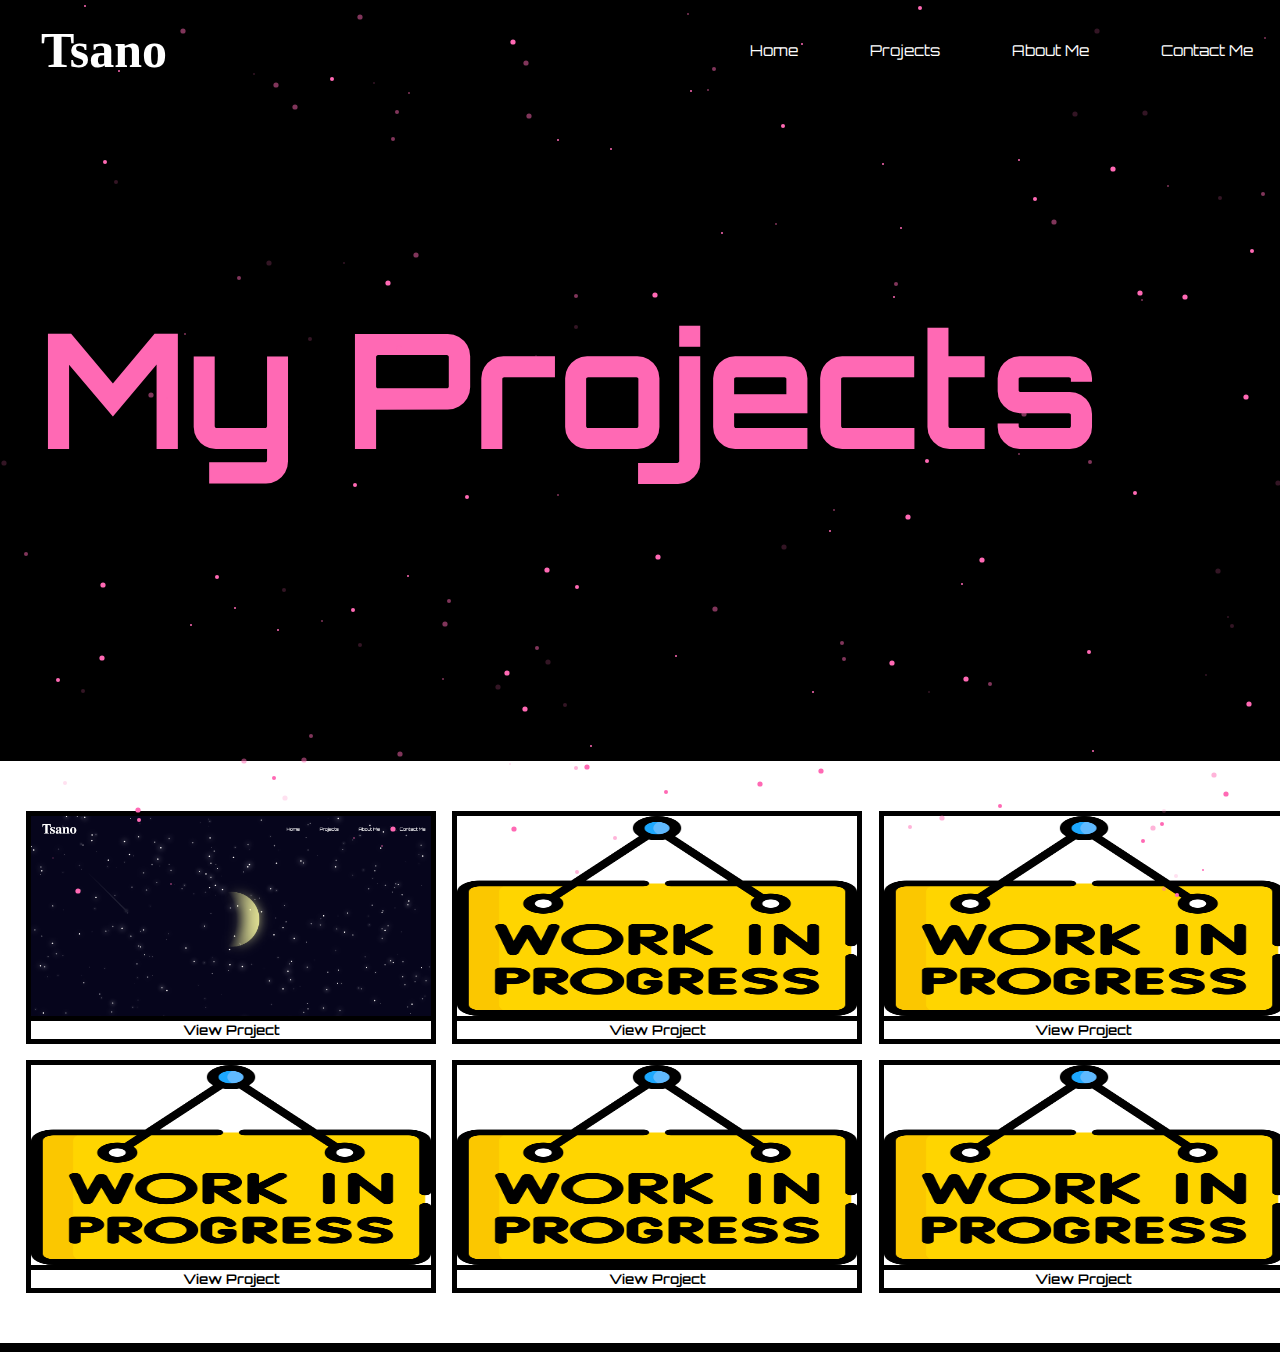
<file: index.html>
<!DOCTYPE html>
<html lang="en">
<head>
    <meta charset="UTF-8">
    <meta name="viewport" content="width=device-width, initial-scale=1.0">
    <title>Apostolos Tsano</title>
    <link href="index.css" rel="stylesheet">
    <link href="projects.css" rel="stylesheet">
    <link rel="preconnect" href="https://fonts.googleapis.com">
    <link rel="preconnect" href="https://fonts.gstatic.com" crossorigin>
    <link href="https://fonts.googleapis.com/css2?family=Orbitron:wght@400..900&display=swap" rel="stylesheet">
</head>
<body>

<main>

    <div class="layout">
      <div><h1>My Projects</h1></div>
      <div class="sky"></div>
      <div class="combined">
        <div class="home">
          <div class="menu-bar">
              <div class="logo">Tsano</div>
              <div class="buttons">
                  <div class="button-space"><button class="header-button">Home</button></div>
                  <div class="button-space"><button class="header-button">Projects</button></div>
                  <div class="button-space"><button class="header-button">About Me</button></div>
                  <div class="button-space"><button class="header-button">Contact Me</button></div>
              </div>
          </div>
      </div>
      
    

    </div>

    <div class="grid">
        <div class="item">
          <img src="Project 1.png " />
          <button onclick="window.location.href='https://github.com/Atsano10/Homepage';">View Project</button>
        </div>
        <div class="item">
          <img src="progress.png"/>
          <button>View Project</button>
        </div>
        <div class="item">
            <img src="progress.png"/>
          <button>View Project</button>
        </div>
        <div class="item">
            <img src="progress.png"/>
          <button>View Project</button>
        </div>
        <div class="item">
            <img src="progress.png"/>
          <button>View Project</button>
        </div>
        <div class="item">
            <img src="progress.png"/>
          <button>View Project</button>
        </div>
      </div>


</main>

<script src="index.js"></script>

</body>
</html>
</file>
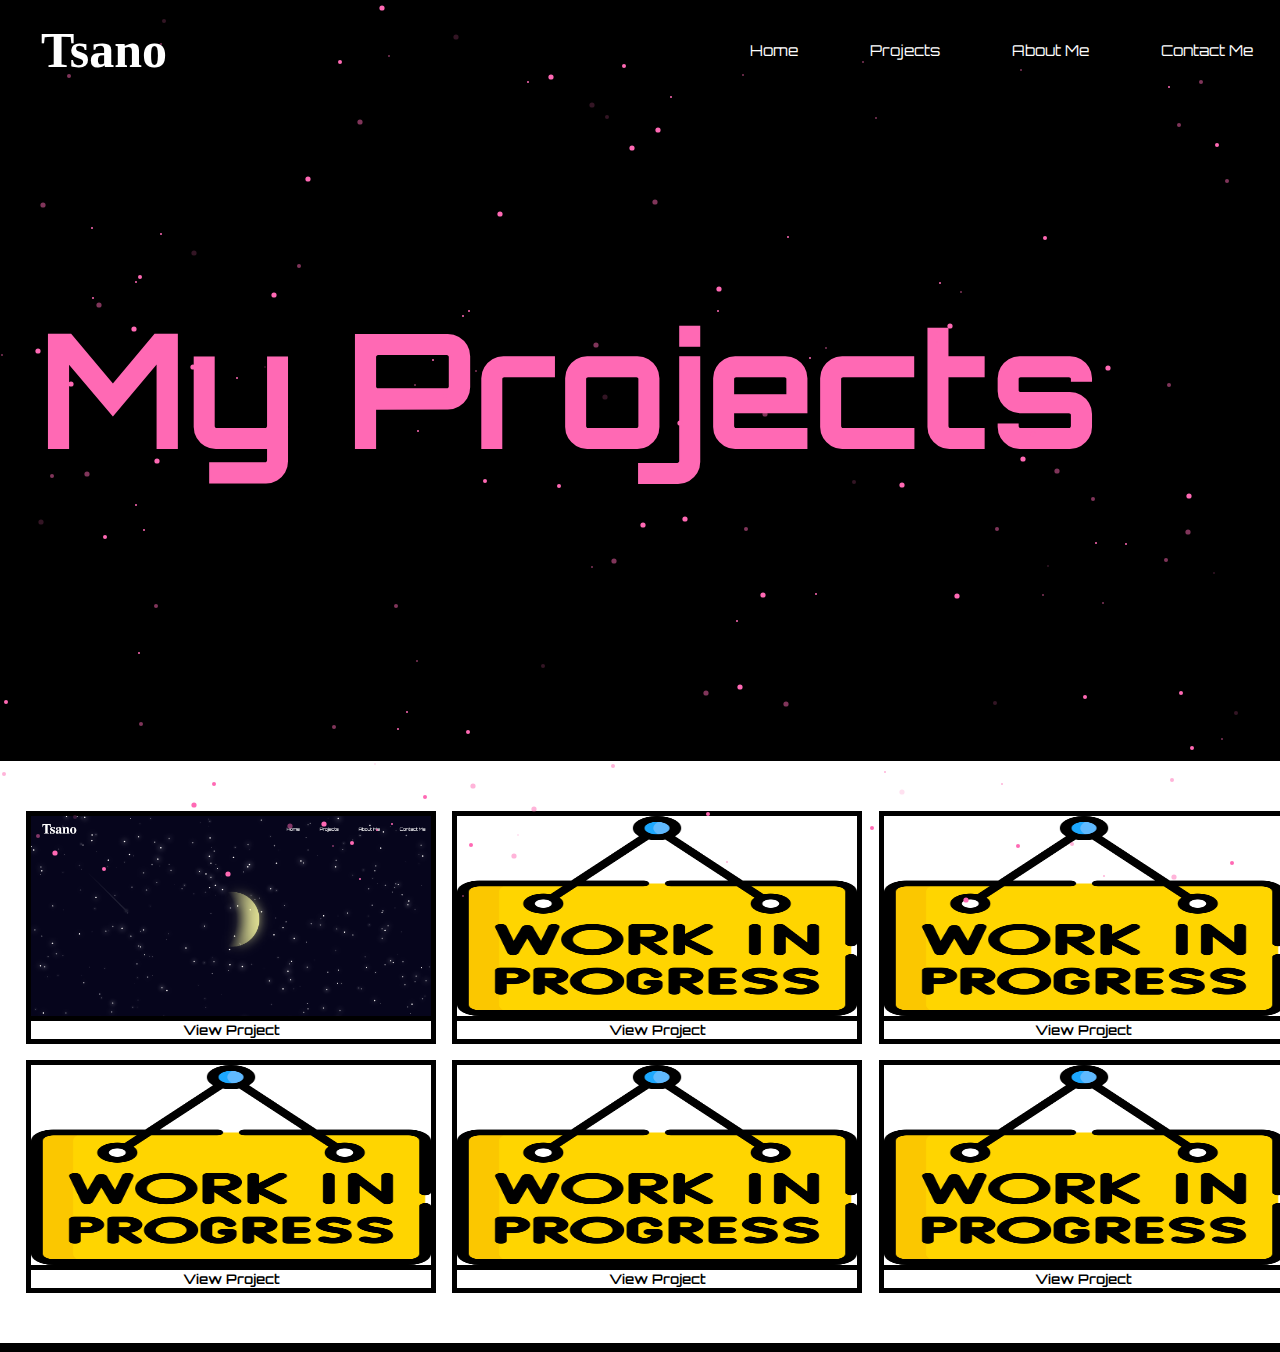
<file: projects.html>
<!DOCTYPE html>
<html lang="en">
<head>
    <meta charset="UTF-8">
    <meta name="viewport" content="width=device-width, initial-scale=1.0">
    <title>Apostolos Tsano</title>
    <link href="index.css" rel="stylesheet">
    <link href="projects.css" rel="stylesheet">
    <link rel="preconnect" href="https://fonts.googleapis.com">
    <link rel="preconnect" href="https://fonts.gstatic.com" crossorigin>
    <link href="https://fonts.googleapis.com/css2?family=Orbitron:wght@400..900&display=swap" rel="stylesheet">
</head>
<body>

<main>

    <div class="layout">
      <div><h1>My Projects</h1></div>
      <div class="sky"></div>
      <div class="combined">
        <div class="home">
          <div class="menu-bar">
              <div class="logo">Tsano</div>
              <div class="buttons">
                  <div class="button-space"><button class="header-button">Home</button></div>
                  <div class="button-space"><button class="header-button">Projects</button></div>
                  <div class="button-space"><button class="header-button">About Me</button></div>
                  <div class="button-space"><button class="header-button">Contact Me</button></div>
              </div>
          </div>
      </div>
      
    

    </div>

    <div class="grid">
        <div class="item">
          <img src="Project 1.png " />
          <button>View Project</button>
        </div>
        <div class="item">
          <img src="progress.png"/>
          <button>View Project</button>
        </div>
        <div class="item">
            <img src="progress.png"/>
          <button>View Project</button>
        </div>
        <div class="item">
            <img src="progress.png"/>
          <button>View Project</button>
        </div>
        <div class="item">
            <img src="progress.png"/>
          <button>View Project</button>
        </div>
        <div class="item">
            <img src="progress.png"/>
          <button>View Project</button>
        </div>
      </div>


</main>

<script src="index.js"></script>

</body>
</html>
</file>
<file: index.css>
.menu-bar {
  justify-content: space-between;
  align-items: center;
  display: flex;
  padding: 30px;
  color:white;
}

.header-button {
  border: none;
  color:white;
  font-family: Orbitron;
  font-size: 15px;
  background-color: rgba(0, 0, 0, 0);
  transition: color 0.3s ease, background-color 0.3s ease;
}

.logo {
  font-size: 50px;
  font-weight: Bold;
  margin-right: 110px;
  margin-left: 20px;
}

.buttons {
  text-align: right;
  align-items: center;
  min-width: fit-content;
  max-width: 100px;
  display: flex;
}

.button-space {
  margin-left: 60px;
}

.home {
  height: 770px;
  background-repeat: no-repeat;
  background-size: cover;
  background-color: rgb(6, 5, 28);

}

.about-me-container {
  display: flex;
  background-color: white;
  justify-content: space-between;
  padding-top: 20px;
  font-family: Orbitron;
  align-items: center;
  flex-direction: column;
}

.topic-images {
  height: 160px;
  width: auto;
  margin-bottom: 10px;
}

.mission {
  font-size: 20px;
  padding: 30px;
  flex-direction: column;
}

.topic-container {
  display: flex;
  justify-content: center;
  text-align: center;
  color: black;
  background-color: white;
  font-family: Orbitron;
  padding-top: 70px;
  
}

.topic-texts {
  width: 500px;
  padding: 30px;
}


.layout {
  margin-top: -9px;
  margin-left: -9px;
  margin-right: -9px;
}

.heading-container {
  height:fit-content;
  color: white;
  font-family: Orbitron;
  display: flex;
  align-self: center;
  justify-content: center;
  padding-top:30px ;
  background-color: black;
  font-size: 25px;
  height: 1000px;
}

.button-container {
  height:fit-content;
  color: white;
  font-family: Orbitron;
  display: flex;
  align-self: center;
  justify-content: space-around;
  padding-top:20px ;
  background-color: black;
  font-size: 25px;
}

.important-buttons{
  border:0px;
  background-color: black;
  color: white;
  font-family: Orbitron;
  font-size: 15px;
  font-weight: 600;
  z-index: 2;
}

button:hover {
  color: rgba(246, 246, 81, 0.7);
  cursor: pointer;
}

button:active {
  color: rgb(246, 246, 81);
}



#starry-background {
  background-color: rgb(6, 5, 28);
  position: absolute;
  width: 100%;
  height: 1200px;
  z-index: 0;
}

.star {
  position: absolute;
  background: white;
  width: 2px;
  height: 2px;
  border-radius: 50%;
  animation: twinkle 3s linear infinite;
  z-index: 1;
}

@keyframes twinkle {
  0% {
      opacity: 0;
  }
  50% {
      opacity: 1;
  }
  100% {
      opacity: 0;
  }
}
</file>
<file: projects.css>
.home {
  background-color: black;
}
body,
html {
    margin: 0;
    height: auto;
    background-color: rgb(0, 0, 0);
}

h1 {
color:hotpink;
position: absolute;
top:180px;
right: 180px;
font-family: Orbitron;
font-size: 160px;
}

.sky,
.star,
.asteroid {
    position: absolute;
}

.sky {
    left: 0;
    top: 0;
    width: 100%;
    height: 100%;
    z-index: 1;

}

.star {
    width: 4px;
    height: 4px;
    background-color: hotpink;
    border-radius: 50%;
    animation: shine 800s infinite linear;
    z-index: 4;
}

.star.scale1 {
    transform: scale(1);
}

.star.scale2 {
    transform: scale(0.5);
}

.star.scale3 {
    transform: scale(1.3);
}

.star.animate1 {
    animation-duration: 0.5s;
}

.star.animate2 {
    animation-duration: 1s;
}

.star.animate3 {
    animation-duration: 1.5s;
}

.star.animate4 {
    animation-duration: 2s;
}

.star.opacity1 {
    opacity: 1;
}

.star.opacity2 {
    opacity: 0.5;
}

.star.opacity3 {
    opacity: 0.2;
}

@keyframes shine {
    0% {
        box-shadow: 0 0 15px 0px rgba(255, 255, 255, 0.05);
    }
    50% {
        box-shadow: 0 0 15px 4px rgba(255, 255, 255, 0.4);
    }
    100% {
        box-shadow: 0 0 15px 0px rgba(255, 255, 255, 0.05);
    }
}

.item img {
    width:400px;
    height: 200px;
    border-style: solid;
    border-width: thick thick 0 thick;
    /* Causes the button to sit below the img */
    display:block;
  }
  
  .item button {
    width:410px;
    background-color: white;
    border-style: solid;
    border-width: thick thick thick thick;
    font-family: Orbitron;
    font-weight: 600;
    
  }
  
  .grid {
    display:grid; 
    grid-template-columns: 1fr 1fr 1fr;
    grid-gap:1rem;
    padding-left: 35px;
    padding-bottom: 50px;
    padding-top: 50px;
    background-color: white;
  }

  .item button:hover {
    color: hotpink;
    cursor: pointer;
  }
  
  .item button:active {
    background-color: black;
  }
</file>
